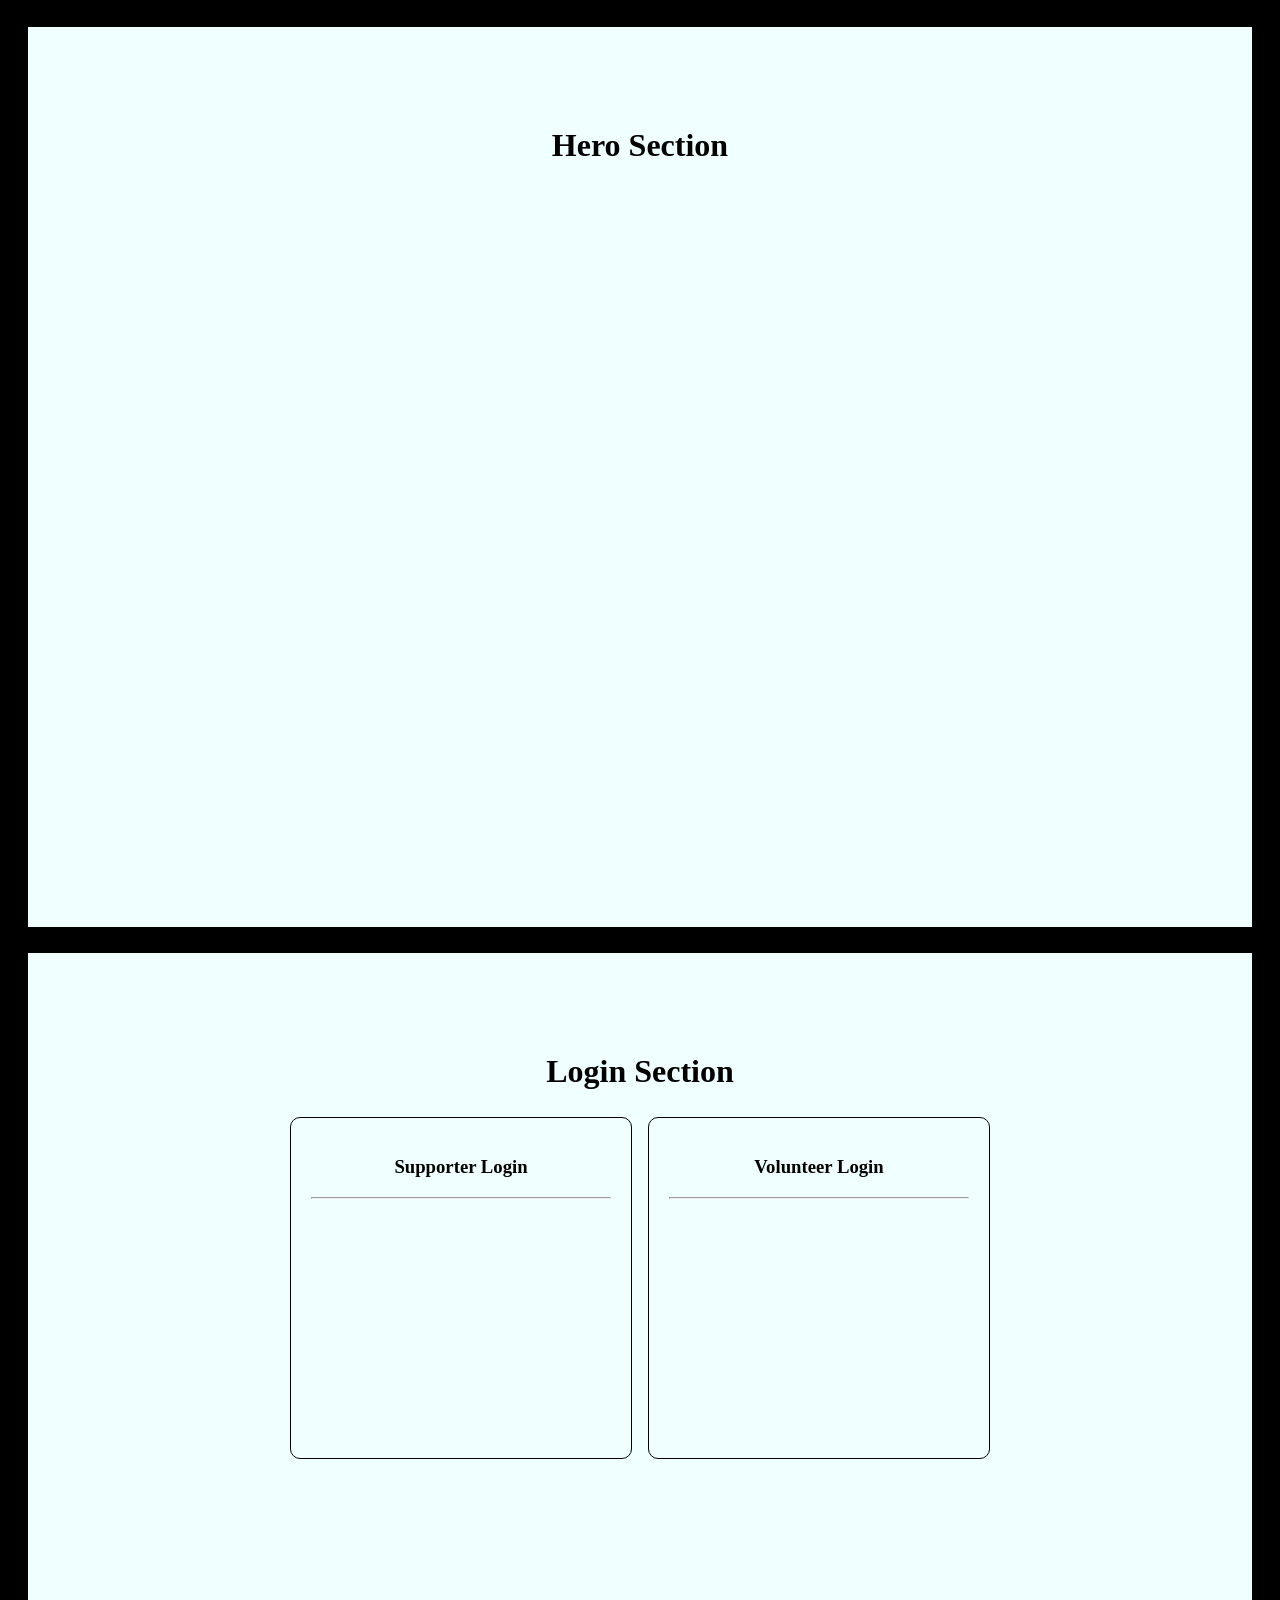
<file: Project Files/index.html>
<!DOCTYPE html>
<html lang="en">

<head>
    <meta charset="UTF-8">
    <meta name="viewport" content="width=device-width, initial-scale=1.0">

    <link rel="stylesheet" href="style.css">

    <title>Document</title>
</head>

<body>
    <div class="section-01">
        <h2 class="heading-with-margin">Hero Section</h2>



    </div>
    <div class="section-01">
        <h2 class="heading-with-margin">Login Section</h2>
        <div class="grid-section">
            <div class="grid-sub-section">

                <h3 style="text-align: center;">Supporter Login</h4>
                    <hr>
                    


            </div>
            <div class="grid-sub-section">

                <h3 style="text-align: center;">Volunteer Login</h4>
                    <hr>


            </div>

        </div>


    </div>
</body>

</html>
</file>
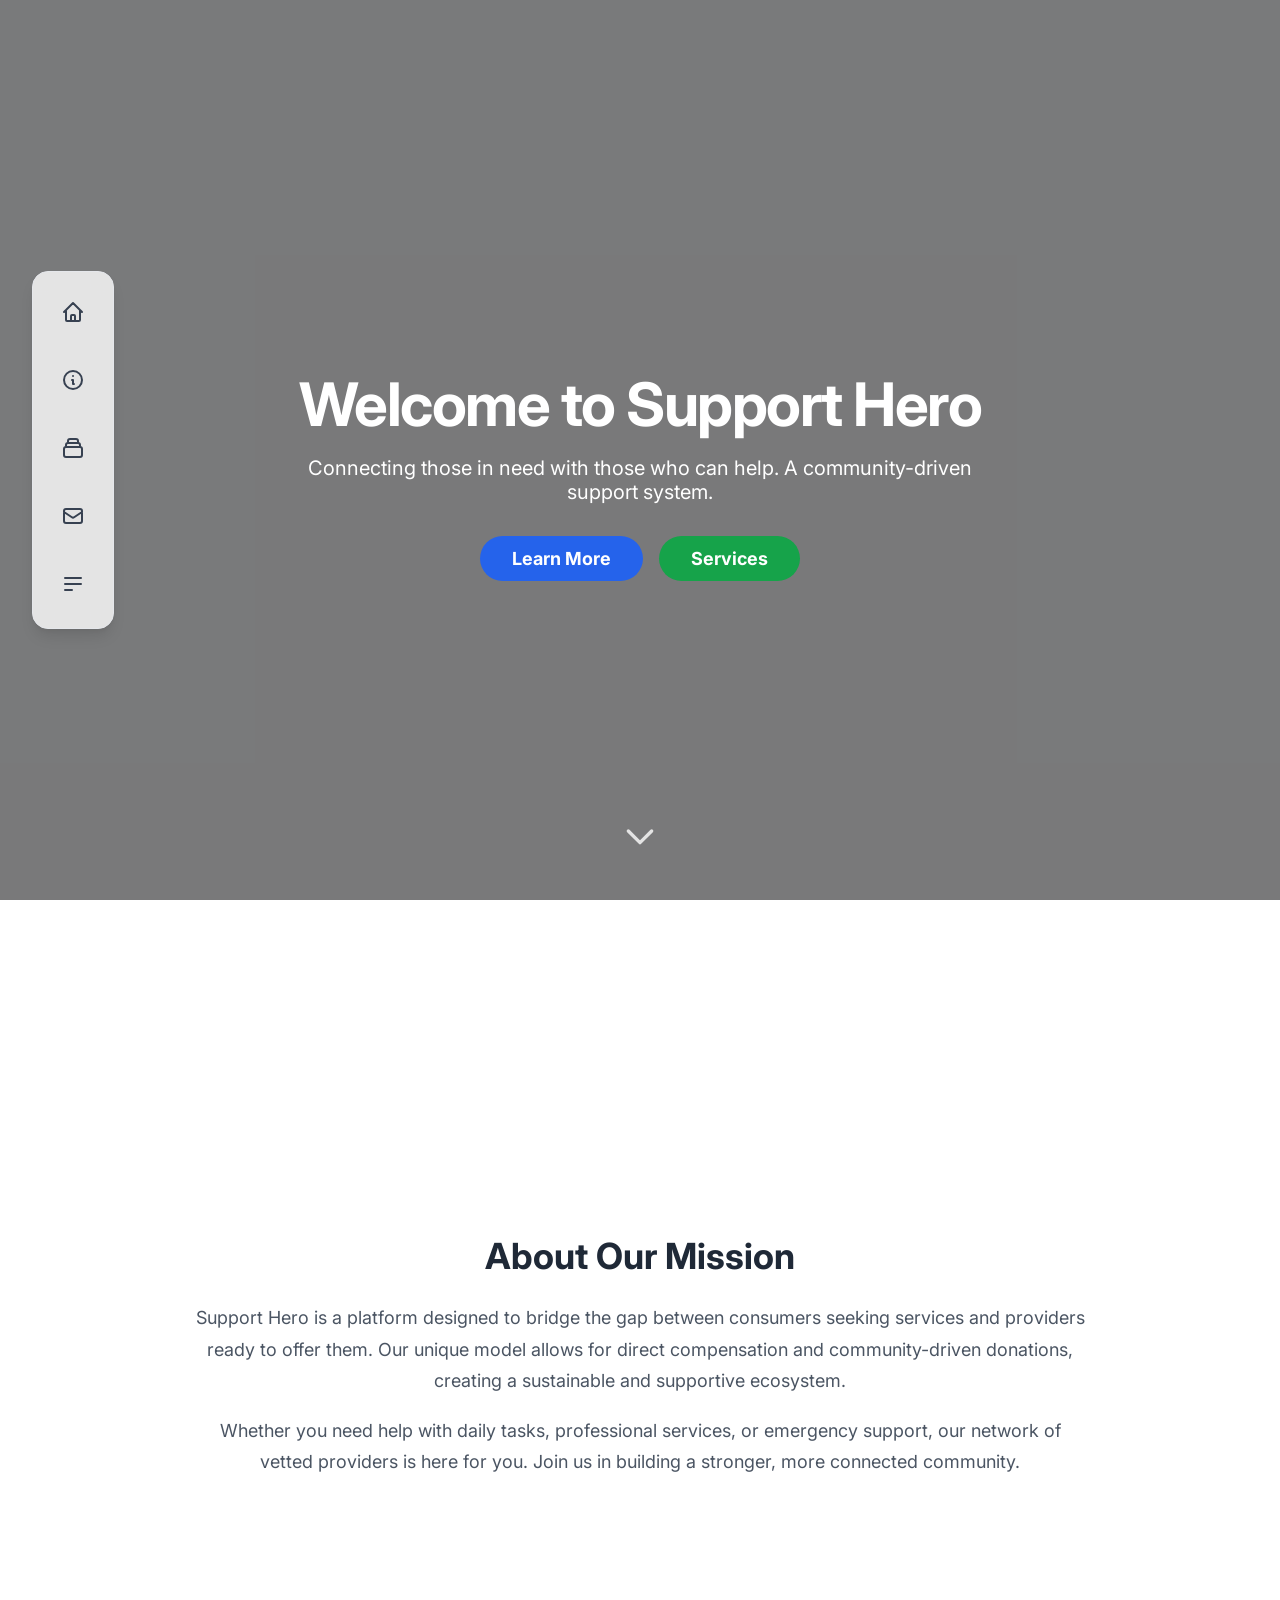
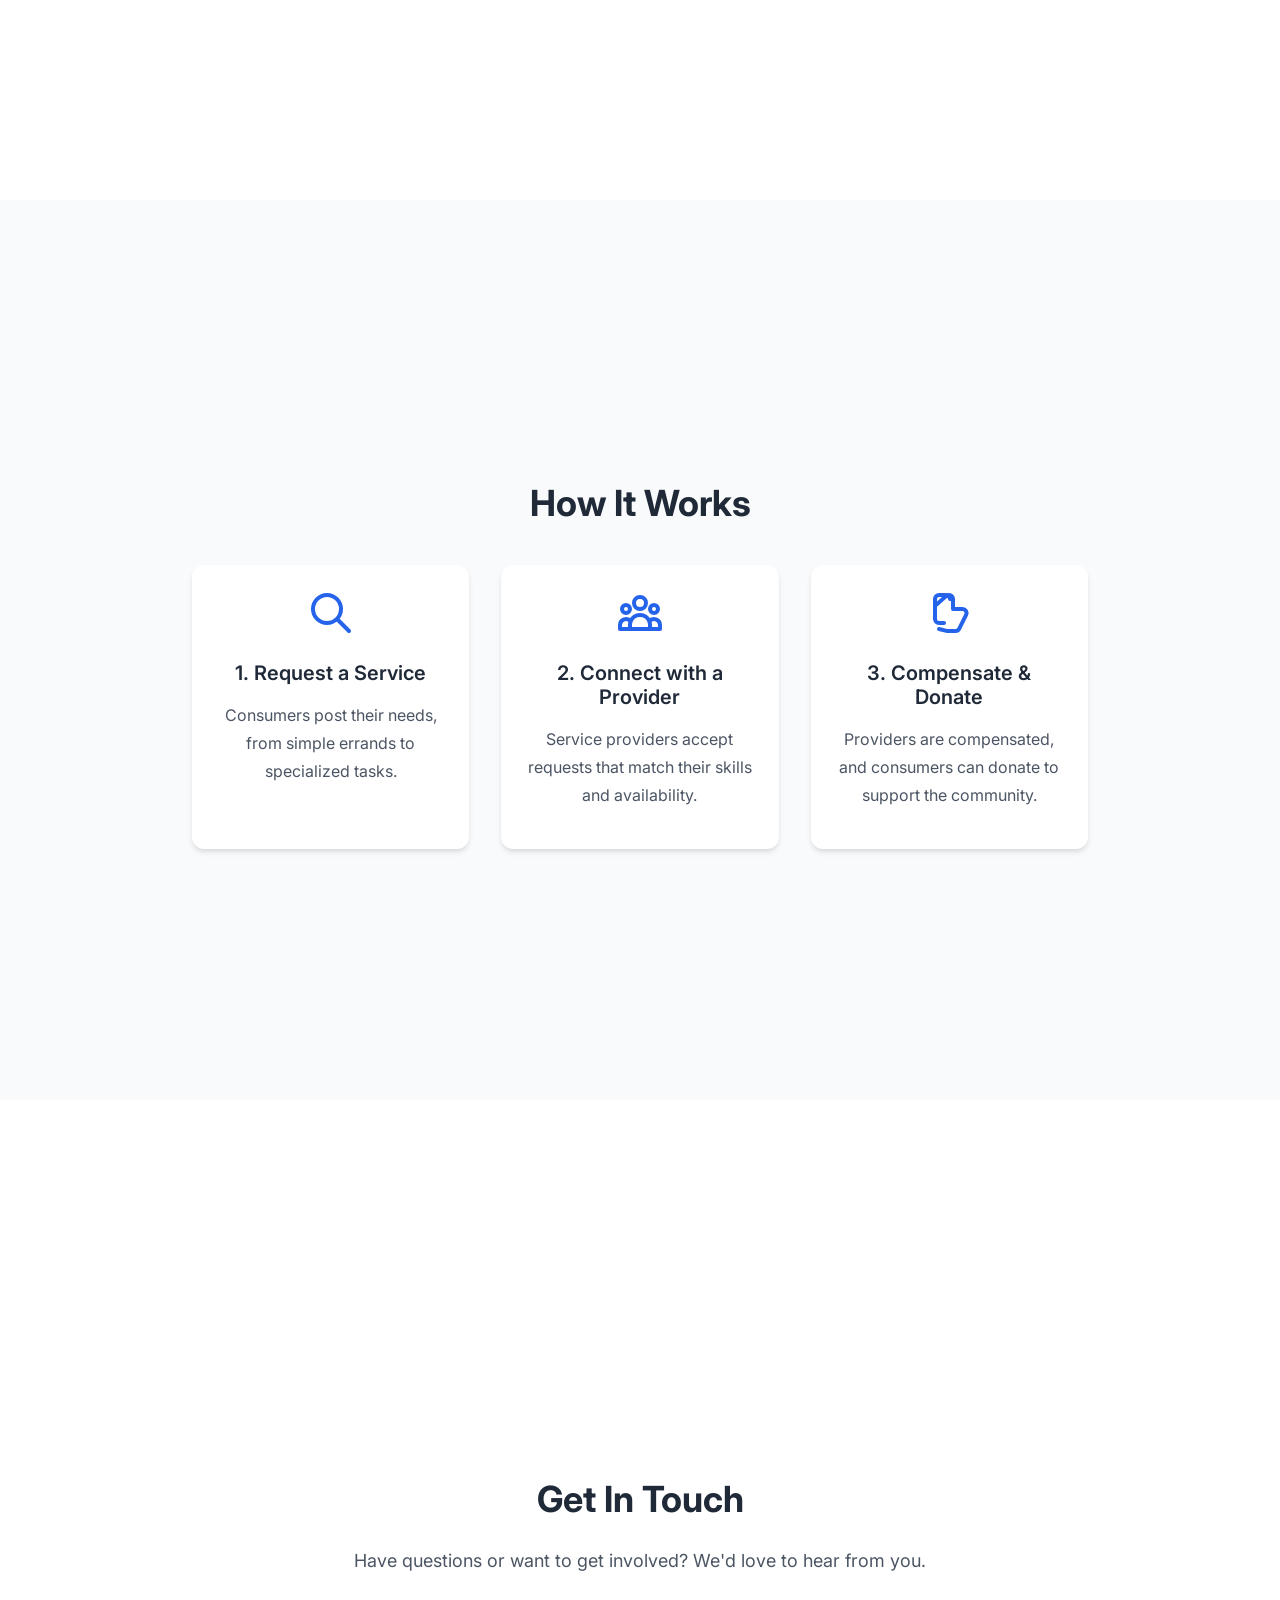
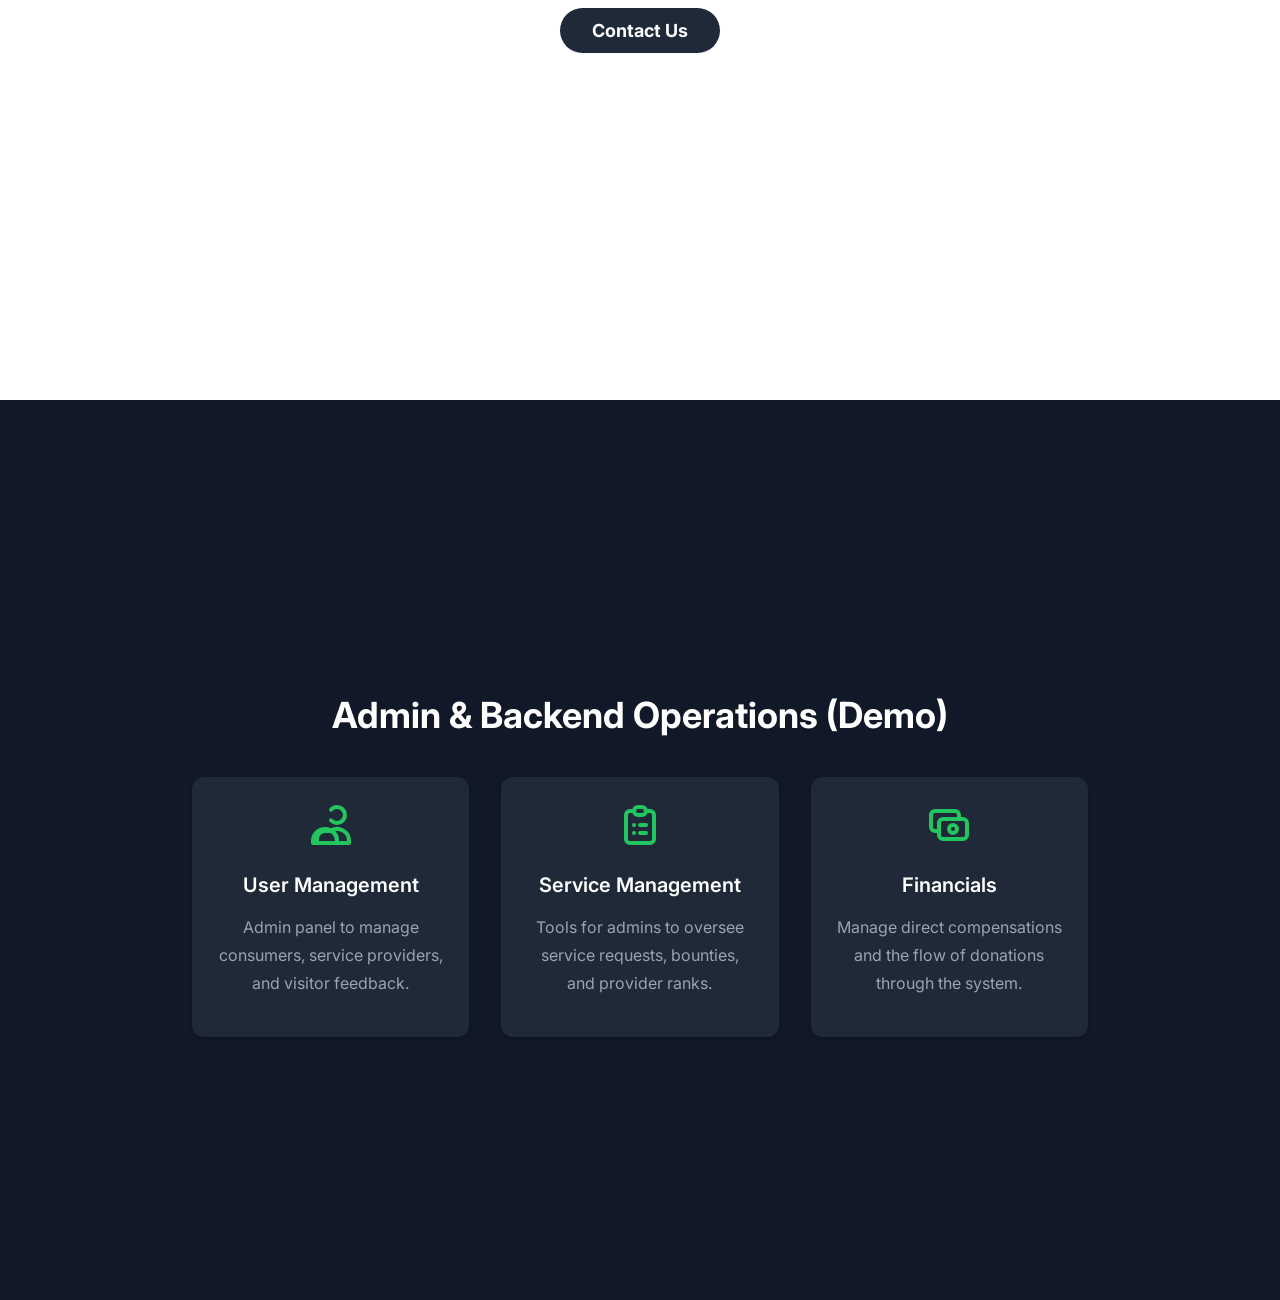
<file: Gaus_Files/Home Page/index.html>
<!-- Home_Page(demo03) -->

<!DOCTYPE html>
<html lang="en">
<head>
    <meta charset="UTF-8">
    <meta name="viewport" content="width=device-width, initial-scale=1.0">
    <title>Support Hero - Connecting People</title>
    <link href="https://fonts.googleapis.com/css2?family=Inter:wght@400;500;700&display=swap" rel="stylesheet">
    <style>
        /* General Body and HTML styles */
        html {
            scroll-behavior: smooth;
        }
        body {
            font-family: 'Inter', sans-serif;
            margin: 0;
            background-color: #f3f4f6;
            color: #1f2937;
            overscroll-behavior: none;
        }

        /* Reusable container class */
        .container {
            max-width: 1200px;
            margin-left: auto;
            margin-right: auto;
            padding-left: 1rem;
            padding-right: 1rem;
        }

        /* Full-screen section styling */
        .full-screen-section {
            min-height: 100vh;
            width: 100%;
            display: flex;
            flex-direction: column;
            justify-content: center;
            align-items: center;
            padding: 4rem 1rem;
            box-sizing: border-box;
        }

        /* Navigation Styles */
        .desktop-nav {
            display: none; /* Hidden by default */
            position: fixed;
            top: 50%;
            left: 2rem;
            transform: translateY(-50%);
            z-index: 50;
        }
        .desktop-nav-card {
            background-color: rgba(255, 255, 255, 0.8);
            backdrop-filter: blur(10px);
            padding: 1rem;
            border-radius: 1rem;
            border: 1px solid #e5e7eb;
            box-shadow: 0 10px 15px -3px rgba(0, 0, 0, 0.1), 0 4px 6px -2px rgba(0, 0, 0, 0.05);
        }
        .desktop-nav-card ul {
            list-style: none;
            padding: 0;
            margin: 0;
            display: flex;
            flex-direction: column;
            gap: 1rem;
        }
        .desktop-nav-card a {
            display: block;
            padding: 0.75rem;
            border-radius: 0.5rem;
            color: #374151;
            transition: all 0.3s ease;
        }
        .desktop-nav-card a:hover {
            background-color: #3b82f6;
            color: white;
        }
        .desktop-nav-card svg {
            width: 1.5rem;
            height: 1.5rem;
        }

        .mobile-nav {
            position: fixed;
            bottom: 0;
            left: 0;
            right: 0;
            z-index: 50;
            background-color: rgba(255, 255, 255, 0.8);
            backdrop-filter: blur(10px);
            border-top: 1px solid #e5e7eb;
        }
        .mobile-nav ul {
            list-style: none;
            padding: 0.5rem 0;
            margin: 0;
            display: flex;
            justify-content: space-around;
        }
        .mobile-nav a {
            padding: 0.75rem;
            color: #374151;
            border-radius: 0.5rem;
            transition: background-color 0.3s ease;
        }
        .mobile-nav a:hover, .mobile-nav a:active {
            background-color: #dbeafe;
        }
        .mobile-nav svg {
            width: 1.75rem;
            height: 1.75rem;
        }

        /* Hero Section */
        #home {
            position: relative;
            color: white;
            text-align: center;
        }
        .hero-bg {
            background-image: url('https://images.unsplash.com/photo-1521791136064-7986c2920216?q=80&w=2070&auto=format&fit=crop');
            background-size: cover;
            background-position: center;
            background-attachment: fixed;
        }
        #home .overlay {
            position: absolute;
            inset: 0;
            background-color: rgba(0, 0, 0, 0.5);
        }
        #home .content {
            position: relative;
            z-index: 10;
            padding: 1rem;
        }
        #home h1 {
            font-size: 2.5rem;
            font-weight: 700;
            margin-bottom: 1rem;
            letter-spacing: -0.025em;
        }
        #home p {
            font-size: 1.125rem;
            max-width: 42rem;
            margin: 0 auto 2rem auto;
        }
        #hero-buttons {
            display: flex;
            flex-direction: column;
            gap: 1rem;
            justify-content: center;
        }
        .btn {
            display: inline-block;
            font-weight: 700;
            padding: 0.75rem 2rem;
            border-radius: 9999px;
            font-size: 1.125rem;
            text-decoration: none;
            transition: all 0.3s ease;
        }
        .btn:hover {
            transform: scale(1.05);
        }
        .btn-blue {
            background-color: #2563eb;
            color: white;
        }
        .btn-blue:hover {
            background-color: #1d4ed8;
        }
        .btn-green {
            background-color: #16a34a;
            color: white;
        }
        .btn-green:hover {
            background-color: #15803d;
        }
        .scroll-down-arrow {
            position: absolute;
            bottom: 2.5rem;
            z-index: 10;
            animation: bounce 2s infinite;
        }
        @keyframes bounce {
            0%, 20%, 50%, 80%, 100% { transform: translateY(0); }
            40% { transform: translateY(-15px); }
            60% { transform: translateY(-10px); }
        }

        /* Sticky Header */
        .sticky-header {
            position: fixed;
            top: -200px;
            left: 0;
            right: 0;
            z-index: 40;
            background-color: rgba(255, 255, 255, 0.9);
            backdrop-filter: blur(10px);
            box-shadow: 0 4px 6px -1px rgba(0, 0, 0, 0.1);
            transition: top 0.3s ease-in-out;
        }
        .sticky-header.show {
            top: 0;
        }
        .sticky-header .container {
            display: flex;
            justify-content: flex-end; /* Align button to the right */
            align-items: center;
            padding-top: 0.75rem;
            padding-bottom: 0.75rem;
        }

        /* Generic Section Styles */
        .section-content {
            max-width: 56rem;
            text-align: center;
        }
        .section-content h2 {
            font-size: 2rem;
            font-weight: 700;
            margin-bottom: 1.5rem;
        }
        .section-content p {
            font-size: 1.125rem;
            color: #4b5563;
            line-height: 1.75;
        }
        #about p + p {
             margin-top: 1rem;
        }
        #contact p {
            margin-bottom: 2rem;
        }
        .btn-dark {
            background-color: #1f2937;
            color: white;
        }
        .btn-dark:hover {
            background-color: #000;
        }

        /* Services Section Specifics */
        #services h2, #backend h2 {
            margin-bottom: 2.5rem;
        }
        .grid-3 {
            display: grid;
            gap: 2rem;
        }
        .card {
            background-color: white;
            padding: 1.5rem;
            border-radius: 0.75rem;
            box-shadow: 0 4px 6px -1px rgba(0, 0, 0, 0.1), 0 2px 4px -1px rgba(0, 0, 0, 0.06);
        }
        .card-icon {
            color: #2563eb;
            margin-bottom: 1rem;
        }
        .card-icon svg {
            width: 3rem;
            height: 3rem;
            margin: 0 auto;
        }
        .card h3 {
            font-size: 1.25rem;
            font-weight: 600;
            margin-bottom: 0.5rem;
        }
        .card p {
            color: #4b5563;
            font-size: 1rem;
        }

        /* Backend Section Specifics */
        #backend {
            background-color: #111827;
            color: white;
        }
        #backend .card {
            background-color: #1f2937;
        }
        #backend .card-icon {
            color: #22c55e;
        }
        #backend .card h3 {
            color: white;
        }
        #backend .card p {
            color: #9ca3af;
        }

        /* Responsive Media Queries */
        @media (min-width: 640px) { /* sm */
            #home h1 { font-size: 3rem; }
            #home p { font-size: 1.25rem; }
            #hero-buttons { flex-direction: row; }
            .section-content h2 { font-size: 2.25rem; }
        }

        @media (min-width: 768px) { /* md */
            .desktop-nav { display: block; }
            .mobile-nav { display: none; }
            .grid-3 { grid-template-columns: repeat(3, 1fr); }
            #home h1 { font-size: 3.75rem; }
        }
    </style>
</head>
<body>

    <!-- Navigation -->
    <nav>
        <!-- Desktop Navigation -->
        <div class="desktop-nav">
            <div class="desktop-nav-card">
                <ul>
                    <li><a href="#home" title="Home"><svg xmlns="http://www.w3.org/2000/svg" fill="none" viewBox="0 0 24 24" stroke="currentColor"><path stroke-linecap="round" stroke-linejoin="round" stroke-width="2" d="M3 12l2-2m0 0l7-7 7 7M5 10v10a1 1 0 001 1h3m10-11l2 2m-2-2v10a1 1 0 01-1 1h-3m-6 0a1 1 0 001-1v-4a1 1 0 011-1h2a1 1 0 011 1v4a1 1 0 001 1m-6 0h6" /></svg></a></li>
                    <li><a href="#about" title="About"><svg xmlns="http://www.w3.org/2000/svg" fill="none" viewBox="0 0 24 24" stroke="currentColor"><path stroke-linecap="round" stroke-linejoin="round" stroke-width="2" d="M13 16h-1v-4h-1m1-4h.01M21 12a9 9 0 11-18 0 9 9 0 0118 0z" /></svg></a></li>
                    <li><a href="#services" title="Services"><svg xmlns="http://www.w3.org/2000/svg" fill="none" viewBox="0 0 24 24" stroke="currentColor"><path stroke-linecap="round" stroke-linejoin="round" stroke-width="2" d="M19 11H5m14 0a2 2 0 012 2v6a2 2 0 01-2 2H5a2 2 0 01-2-2v-6a2 2 0 012-2m14 0V9a2 2 0 00-2-2M5 11V9a2 2 0 012-2m0 0V5a2 2 0 012-2h6a2 2 0 012 2v2M7 7h10" /></svg></a></li>
                    <li><a href="#contact" title="Contact"><svg xmlns="http://www.w3.org/2000/svg" fill="none" viewBox="0 0 24 24" stroke="currentColor"><path stroke-linecap="round" stroke-linejoin="round" stroke-width="2" d="M3 8l7.89 5.26a2 2 0 002.22 0L21 8M5 19h14a2 2 0 002-2V7a2 2 0 00-2-2H5a2 2 0 00-2 2v10a2 2 0 002 2z" /></svg></a></li>
                    <li><a href="#backend" title="Backend Demo"><svg xmlns="http://www.w3.org/2000/svg" fill="none" viewBox="0 0 24 24" stroke="currentColor"><path stroke-linecap="round" stroke-linejoin="round" stroke-width="2" d="M4 6h16M4 12h16M4 18h7" /></svg></a></li>
                </ul>
            </div>
        </div>

        <!-- Mobile Navigation -->
        <div class="mobile-nav">
            <ul>
                <li><a href="#home" title="Home"><svg xmlns="http://www.w3.org/2000/svg" fill="none" viewBox="0 0 24 24" stroke="currentColor"><path stroke-linecap="round" stroke-linejoin="round" stroke-width="2" d="M3 12l2-2m0 0l7-7 7 7M5 10v10a1 1 0 001 1h3m10-11l2 2m-2-2v10a1 1 0 01-1 1h-3m-6 0a1 1 0 001-1v-4a1 1 0 011-1h2a1 1 0 011 1v4a1 1 0 001 1m-6 0h6" /></svg></a></li>
                <li><a href="#about" title="About"><svg xmlns="http://www.w3.org/2000/svg" fill="none" viewBox="0 0 24 24" stroke="currentColor"><path stroke-linecap="round" stroke-linejoin="round" stroke-width="2" d="M13 16h-1v-4h-1m1-4h.01M21 12a9 9 0 11-18 0 9 9 0 0118 0z" /></svg></a></li>
                <li><a href="#services" title="Services"><svg xmlns="http://www.w3.org/2000/svg" fill="none" viewBox="0 0 24 24" stroke="currentColor"><path stroke-linecap="round" stroke-linejoin="round" stroke-width="2" d="M19 11H5m14 0a2 2 0 012 2v6a2 2 0 01-2 2H5a2 2 0 01-2-2v-6a2 2 0 012-2m14 0V9a2 2 0 00-2-2M5 11V9a2 2 0 012-2m0 0V5a2 2 0 012-2h6a2 2 0 012 2v2M7 7h10" /></svg></a></li>
                <li><a href="#contact" title="Contact"><svg xmlns="http://www.w3.org/2000/svg" fill="none" viewBox="0 0 24 24" stroke="currentColor"><path stroke-linecap="round" stroke-linejoin="round" stroke-width="2" d="M3 8l7.89 5.26a2 2 0 002.22 0L21 8M5 19h14a2 2 0 002-2V7a2 2 0 00-2-2H5a2 2 0 00-2 2v10a2 2 0 002 2z" /></svg></a></li>
                <li><a href="#backend" title="Backend Demo"><svg xmlns="http://www.w3.org/2000/svg" fill="none" viewBox="0 0 24 24" stroke="currentColor"><path stroke-linecap="round" stroke-linejoin="round" stroke-width="2" d="M4 6h16M4 12h16M4 18h7" /></svg></a></li>
            </ul>
        </div>
    </nav>
    
    <!-- Sticky Header -->
    <header id="sticky-header" class="sticky-header">
        <div class="container">
             <a href="login.html" class="btn btn-green">Services</a>
        </div>
    </header>

    <!-- Main Content -->
    <main>
        <!-- Section 1: Hero -->
        <section id="home" class="full-screen-section hero-bg">
            <div class="overlay"></div>
            <div class="content">
                <h1>Welcome to Support Hero</h1>
                <p>Connecting those in need with those who can help. A community-driven support system.</p>
                <div id="hero-buttons">
                    <a href="#about" class="btn btn-blue">Learn More</a>
                    <a href="login.html" class="btn btn-green">Services</a>
                </div>
            </div>
            <a href="#about" class="scroll-down-arrow">
                <svg xmlns="http://www.w3.org/2000/svg" class="h-10 w-10 text-white/80" fill="none" viewBox="0 0 24 24" stroke="currentColor" style="width: 2.5rem; height: 2.5rem; color: rgba(255,255,255,0.8);">
                    <path stroke-linecap="round" stroke-linejoin="round" stroke-width="2" d="M19 9l-7 7-7-7" />
                </svg>
            </a>
        </section>

        <!-- Section 2: About -->
        <section id="about" class="full-screen-section" style="background-color: white;">
            <div class="section-content">
                <h2>About Our Mission</h2>
                <p>Support Hero is a platform designed to bridge the gap between consumers seeking services and providers ready to offer them. Our unique model allows for direct compensation and community-driven donations, creating a sustainable and supportive ecosystem.</p>
                <p>Whether you need help with daily tasks, professional services, or emergency support, our network of vetted providers is here for you. Join us in building a stronger, more connected community.</p>
            </div>
        </section>

        <!-- Section 3: Services -->
        <section id="services" class="full-screen-section" style="background-color: #f9fafb;">
            <div class="section-content">
                <h2>How It Works</h2>
                <div class="grid-3">
                    <div class="card"><div class="card-icon"><svg xmlns="http://www.w3.org/2000/svg" fill="none" viewBox="0 0 24 24" stroke="currentColor"><path stroke-linecap="round" stroke-linejoin="round" stroke-width="2" d="M21 21l-6-6m2-5a7 7 0 11-14 0 7 7 0 0114 0z" /></svg></div><h3>1. Request a Service</h3><p>Consumers post their needs, from simple errands to specialized tasks.</p></div>
                    <div class="card"><div class="card-icon"><svg xmlns="http://www.w3.org/2000/svg" fill="none" viewBox="0 0 24 24" stroke="currentColor"><path stroke-linecap="round" stroke-linejoin="round" stroke-width="2" d="M17 20h5v-2a3 3 0 00-5.356-1.857M17 20H7m10 0v-2c0-.653-.124-1.28-.356-1.857M7 20H2v-2a3 3 0 015.356-1.857M7 20v-2c0-.653.124-1.28.356-1.857m0 0a5.002 5.002 0 019.288 0M15 7a3 3 0 11-6 0 3 3 0 016 0zm6 3a2 2 0 11-4 0 2 2 0 014 0zM7 10a2 2 0 11-4 0 2 2 0 014 0z" /></svg></div><h3>2. Connect with a Provider</h3><p>Service providers accept requests that match their skills and availability.</p></div>
                    <div class="card"><div class="card-icon"><svg xmlns="http://www.w3.org/2000/svg" fill="none" viewBox="0 0 24 24" stroke="currentColor"><path stroke-linecap="round" stroke-linejoin="round" stroke-width="2" d="M14 10h4.764a2 2 0 011.789 2.894l-3.5 7A2 2 0 0115.263 21h-4.017c-.163 0-.326-.02-.485-.06L7 20m7-10V5a2 2 0 00-2-2h-.085a2 2 0 00-1.736.93L5.5 8m7-3V5a2 2 0 00-2-2H7a2 2 0 00-2 2v5m0 0v5a2 2 0 002 2h2.5" /></svg></div><h3>3. Compensate & Donate</h3><p>Providers are compensated, and consumers can donate to support the community.</p></div>
                </div>
            </div>
        </section>

        <!-- Section 4: Contact -->
        <section id="contact" class="full-screen-section" style="background-color: white;">
            <div class="section-content">
                <h2>Get In Touch</h2>
                <p>Have questions or want to get involved? We'd love to hear from you.</p>
                <a href="mailto:contact@supporthero.com" class="btn btn-dark">Contact Us</a>
            </div>
        </section>
        
        <!-- Section 5: Backend Demo -->
        <section id="backend" class="full-screen-section">
            <div class="section-content">
                <h2>Admin & Backend Operations (Demo)</h2>
                <div class="grid-3">
                    <div class="card"><div class="card-icon"><svg xmlns="http://www.w3.org/2000/svg" fill="none" viewBox="0 0 24 24" stroke="currentColor"><path stroke-linecap="round" stroke-linejoin="round" stroke-width="2" d="M12 4.354a4 4 0 110 5.292M15 21H3v-1a6 6 0 0112 0v1zm0 0h6v-1a6 6 0 00-9-5.197M15 21v-2a4 4 0 00-4-4H9a4 4 0 00-4 4v2" /></svg></div><h3>User Management</h3><p>Admin panel to manage consumers, service providers, and visitor feedback.</p></div>
                    <div class="card"><div class="card-icon"><svg xmlns="http://www.w3.org/2000/svg" fill="none" viewBox="0 0 24 24" stroke="currentColor"><path stroke-linecap="round" stroke-linejoin="round" stroke-width="2" d="M9 5H7a2 2 0 00-2 2v12a2 2 0 002 2h10a2 2 0 002-2V7a2 2 0 00-2-2h-2M9 5a2 2 0 002 2h2a2 2 0 002-2M9 5a2 2 0 012-2h2a2 2 0 012 2m-3 7h3m-3 4h3m-6-4h.01M9 16h.01" /></svg></div><h3>Service Management</h3><p>Tools for admins to oversee service requests, bounties, and provider ranks.</p></div>
                    <div class="card"><div class="card-icon"><svg xmlns="http://www.w3.org/2000/svg" fill="none" viewBox="0 0 24 24" stroke="currentColor"><path stroke-linecap="round" stroke-linejoin="round" stroke-width="2" d="M17 9V7a2 2 0 00-2-2H5a2 2 0 00-2 2v6a2 2 0 002 2h2m2 4h10a2 2 0 002-2v-6a2 2 0 00-2-2H9a2 2 0 00-2 2v6a2 2 0 002 2zm7-5a2 2 0 11-4 0 2 2 0 014 0z" /></svg></div><h3>Financials</h3><p>Manage direct compensations and the flow of donations through the system.</p></div>
                </div>
            </div>
        </section>

    </main>

    <script>
        // JavaScript for the sticky header
        document.addEventListener('DOMContentLoaded', function() {
            const stickyHeader = document.getElementById('sticky-header');
            const heroSection = document.getElementById('home');

            // Function to toggle the sticky header
            const toggleStickyHeader = () => {
                // The offsetHeight gives the full height of the hero section
                if (window.scrollY > heroSection.offsetHeight) {
                    stickyHeader.classList.add('show');
                } else {
                    stickyHeader.classList.remove('show');
                }
            };

            // Listen for scroll events
            window.addEventListener('scroll', toggleStickyHeader);
        });
    </script>

</body>
</html>
</file>
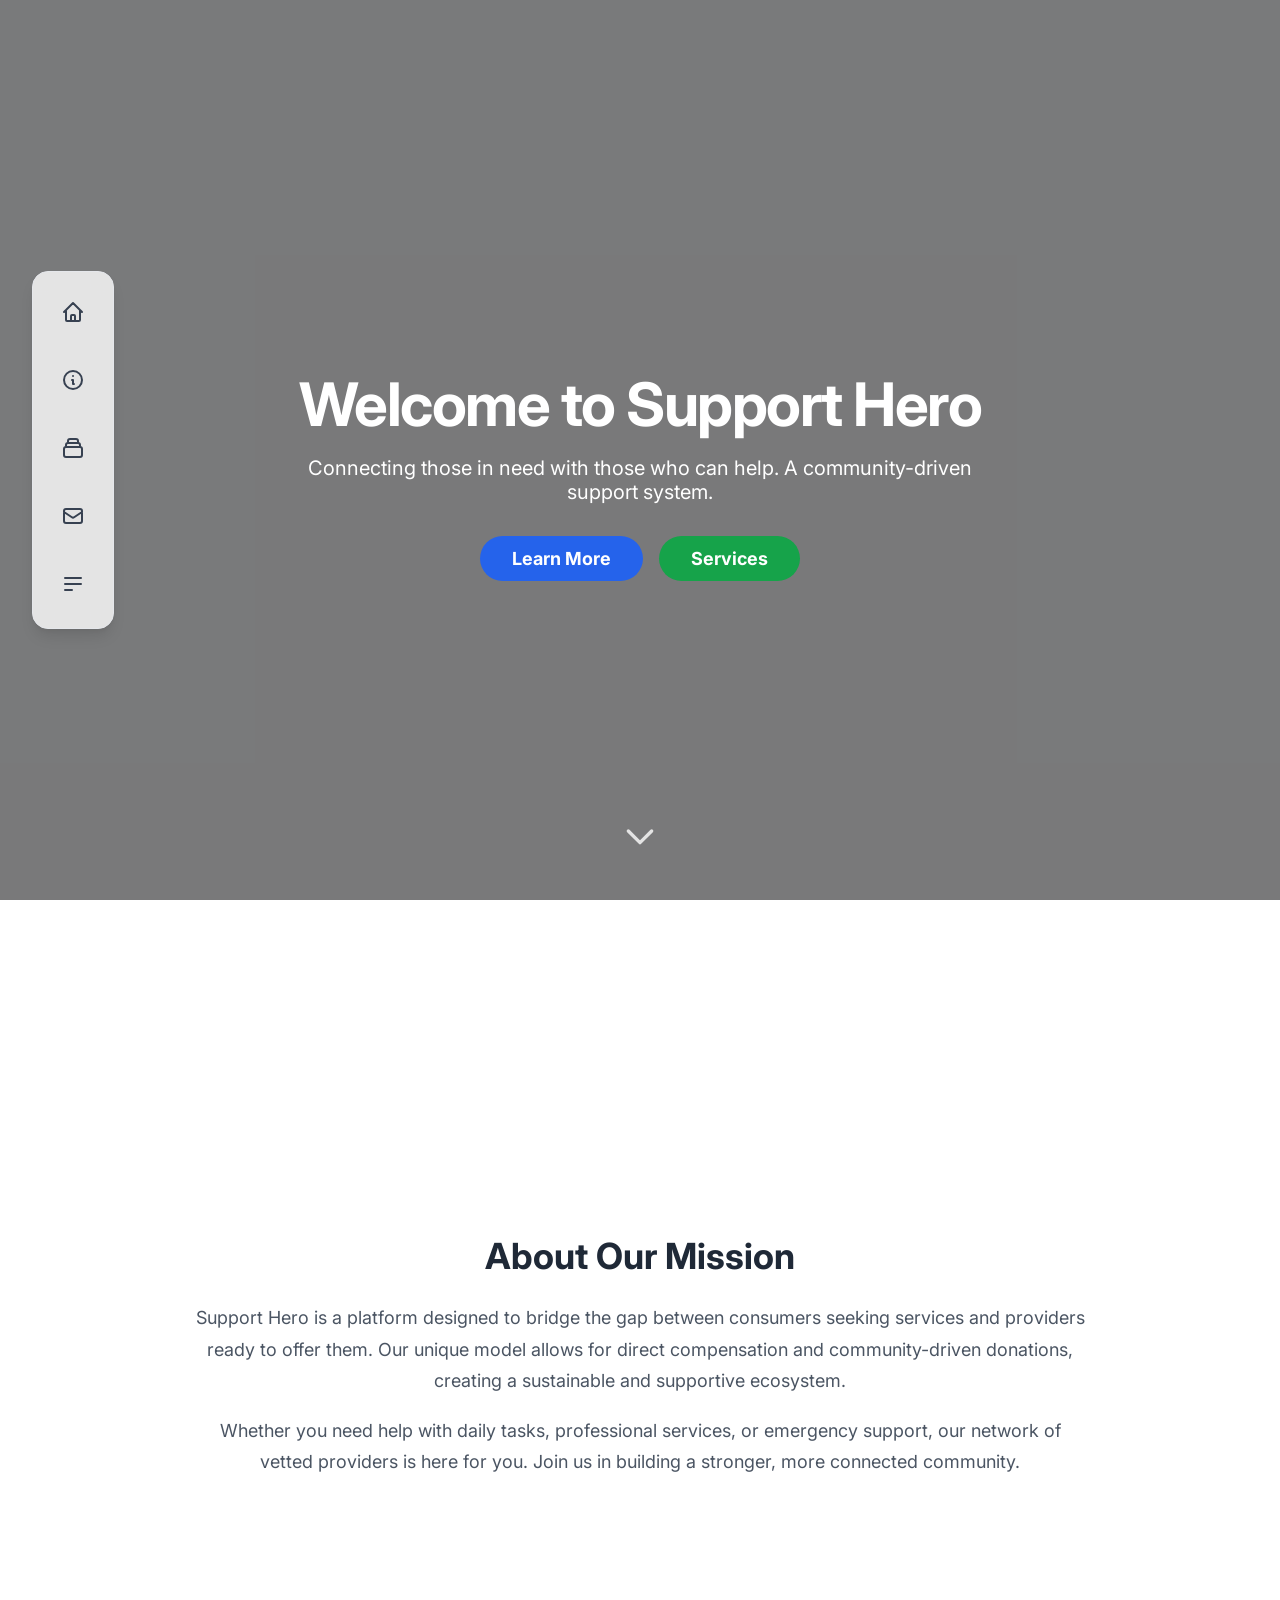
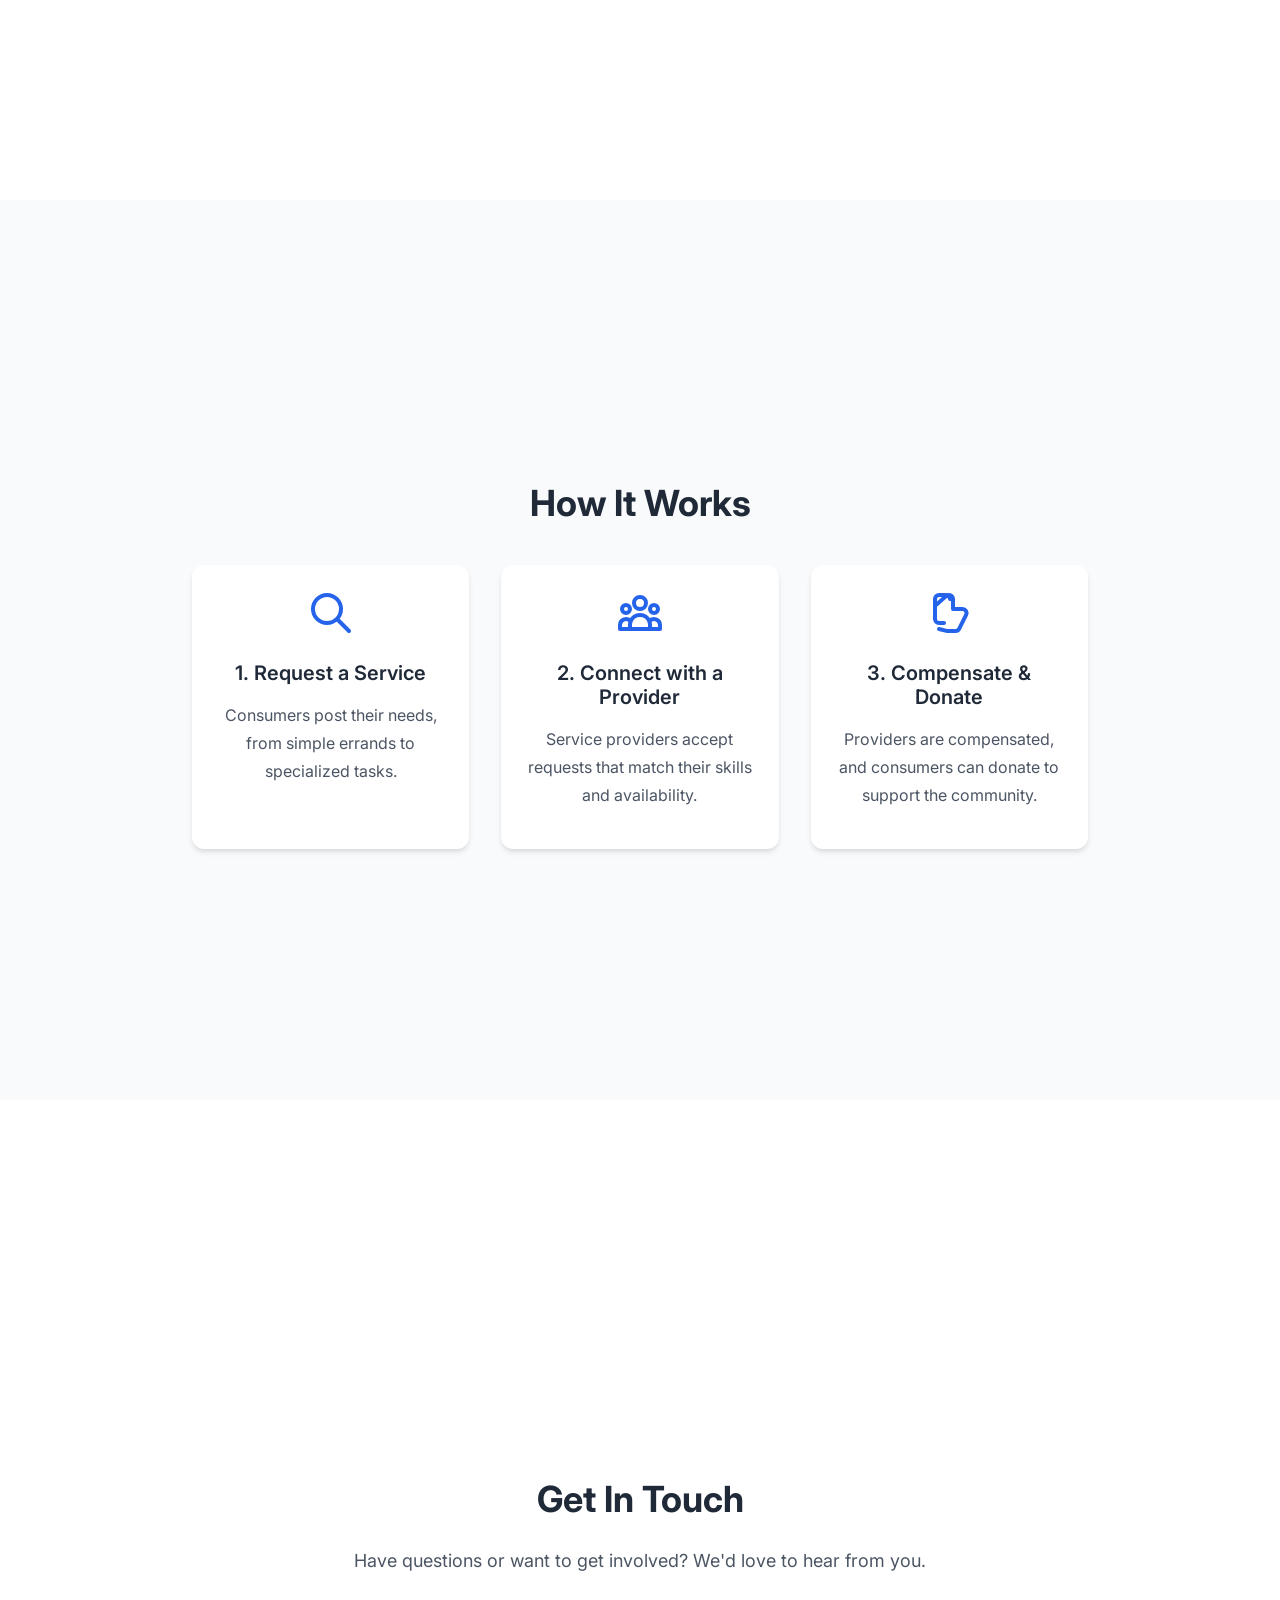
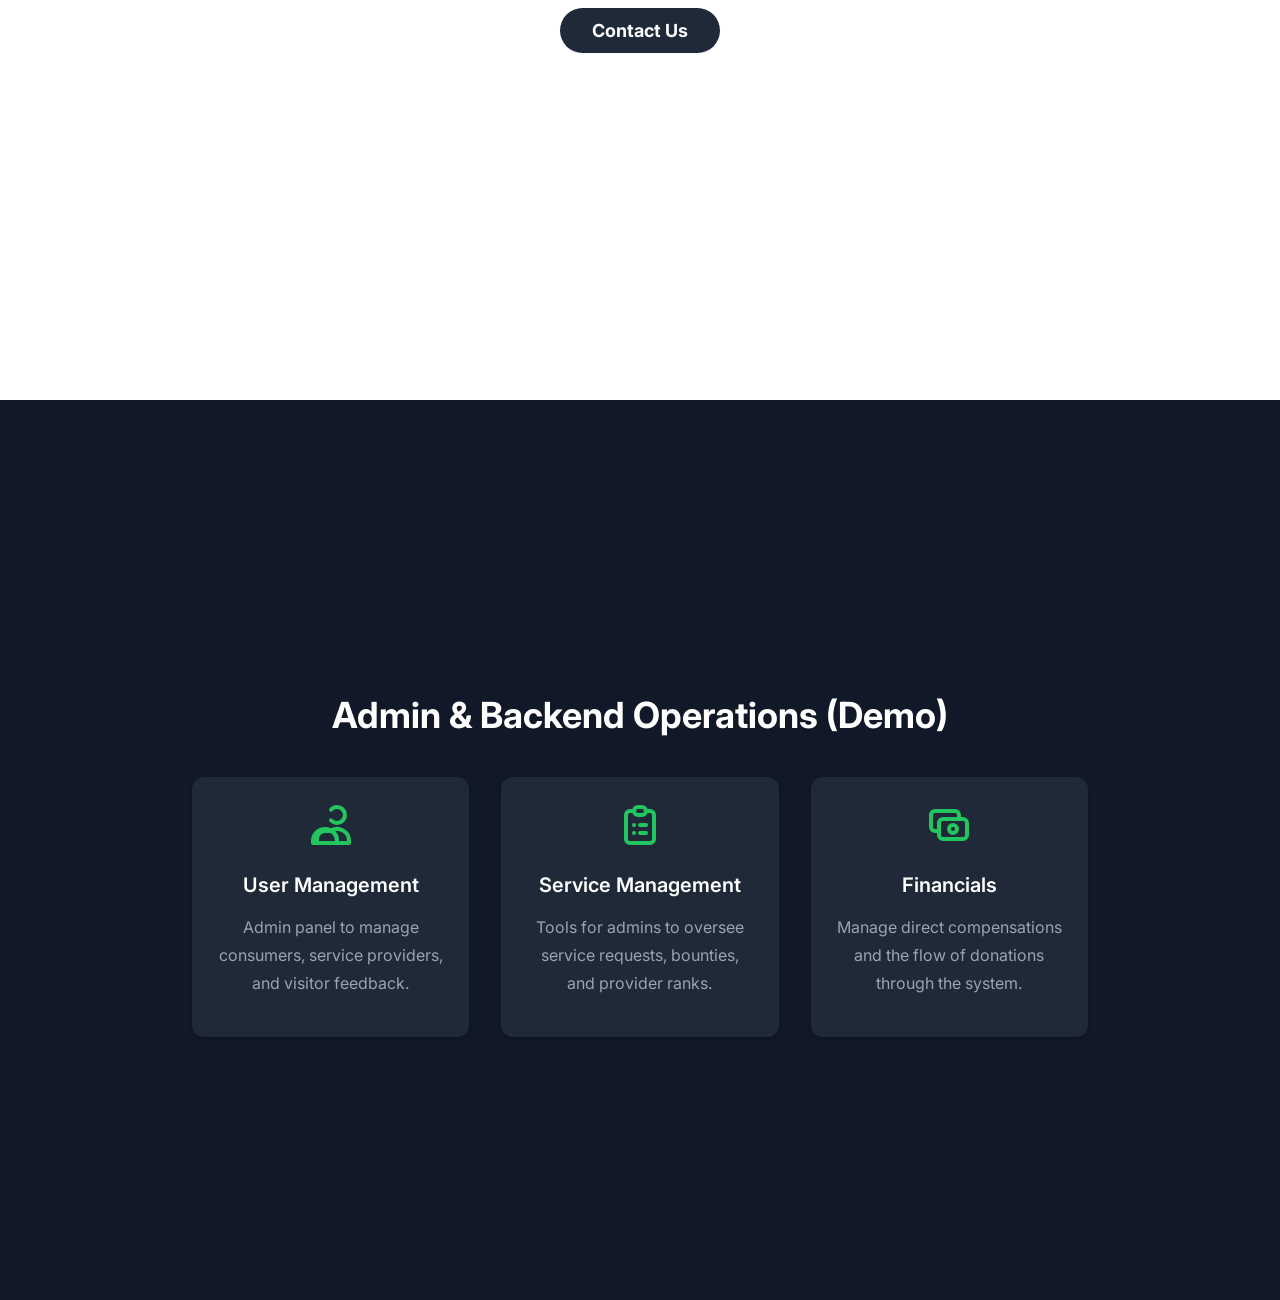
<file: Project Files/FrontEnd/demo/demo-frontend-03-home.html>
<!DOCTYPE html>
<html lang="en">
<head>
    <meta charset="UTF-8">
    <meta name="viewport" content="width=device-width, initial-scale=1.0">
    <title>Support Hero - Connecting People</title>
    <link href="https://fonts.googleapis.com/css2?family=Inter:wght@400;500;700&display=swap" rel="stylesheet">
    <style>
        /* General Body and HTML styles */
        html {
            scroll-behavior: smooth;
        }
        body {
            font-family: 'Inter', sans-serif;
            margin: 0;
            background-color: #f3f4f6;
            color: #1f2937;
            overscroll-behavior: none;
        }

        /* Reusable container class */
        .container {
            max-width: 1200px;
            margin-left: auto;
            margin-right: auto;
            padding-left: 1rem;
            padding-right: 1rem;
        }

        /* Full-screen section styling */
        .full-screen-section {
            min-height: 100vh;
            width: 100%;
            display: flex;
            flex-direction: column;
            justify-content: center;
            align-items: center;
            padding: 4rem 1rem;
            box-sizing: border-box;
        }

        /* Navigation Styles */
        .desktop-nav {
            display: none; /* Hidden by default */
            position: fixed;
            top: 50%;
            left: 2rem;
            transform: translateY(-50%);
            z-index: 50;
        }
        .desktop-nav-card {
            background-color: rgba(255, 255, 255, 0.8);
            backdrop-filter: blur(10px);
            padding: 1rem;
            border-radius: 1rem;
            border: 1px solid #e5e7eb;
            box-shadow: 0 10px 15px -3px rgba(0, 0, 0, 0.1), 0 4px 6px -2px rgba(0, 0, 0, 0.05);
        }
        .desktop-nav-card ul {
            list-style: none;
            padding: 0;
            margin: 0;
            display: flex;
            flex-direction: column;
            gap: 1rem;
        }
        .desktop-nav-card a {
            display: block;
            padding: 0.75rem;
            border-radius: 0.5rem;
            color: #374151;
            transition: all 0.3s ease;
        }
        .desktop-nav-card a:hover {
            background-color: #3b82f6;
            color: white;
        }
        .desktop-nav-card svg {
            width: 1.5rem;
            height: 1.5rem;
        }

        .mobile-nav {
            position: fixed;
            bottom: 0;
            left: 0;
            right: 0;
            z-index: 50;
            background-color: rgba(255, 255, 255, 0.8);
            backdrop-filter: blur(10px);
            border-top: 1px solid #e5e7eb;
        }
        .mobile-nav ul {
            list-style: none;
            padding: 0.5rem 0;
            margin: 0;
            display: flex;
            justify-content: space-around;
        }
        .mobile-nav a {
            padding: 0.75rem;
            color: #374151;
            border-radius: 0.5rem;
            transition: background-color 0.3s ease;
        }
        .mobile-nav a:hover, .mobile-nav a:active {
            background-color: #dbeafe;
        }
        .mobile-nav svg {
            width: 1.75rem;
            height: 1.75rem;
        }

        /* Hero Section */
        #home {
            position: relative;
            color: white;
            text-align: center;
        }
        .hero-bg {
            background-image: url('https://images.unsplash.com/photo-1521791136064-7986c2920216?q=80&w=2070&auto=format&fit=crop');
            background-size: cover;
            background-position: center;
            background-attachment: fixed;
        }
        #home .overlay {
            position: absolute;
            inset: 0;
            background-color: rgba(0, 0, 0, 0.5);
        }
        #home .content {
            position: relative;
            z-index: 10;
            padding: 1rem;
        }
        #home h1 {
            font-size: 2.5rem;
            font-weight: 700;
            margin-bottom: 1rem;
            letter-spacing: -0.025em;
        }
        #home p {
            font-size: 1.125rem;
            max-width: 42rem;
            margin: 0 auto 2rem auto;
        }
        #hero-buttons {
            display: flex;
            flex-direction: column;
            gap: 1rem;
            justify-content: center;
        }
        .btn {
            display: inline-block;
            font-weight: 700;
            padding: 0.75rem 2rem;
            border-radius: 9999px;
            font-size: 1.125rem;
            text-decoration: none;
            transition: all 0.3s ease;
        }
        .btn:hover {
            transform: scale(1.05);
        }
        .btn-blue {
            background-color: #2563eb;
            color: white;
        }
        .btn-blue:hover {
            background-color: #1d4ed8;
        }
        .btn-green {
            background-color: #16a34a;
            color: white;
        }
        .btn-green:hover {
            background-color: #15803d;
        }
        .scroll-down-arrow {
            position: absolute;
            bottom: 2.5rem;
            z-index: 10;
            animation: bounce 2s infinite;
        }
        @keyframes bounce {
            0%, 20%, 50%, 80%, 100% { transform: translateY(0); }
            40% { transform: translateY(-15px); }
            60% { transform: translateY(-10px); }
        }

        /* Sticky Header */
        .sticky-header {
            position: fixed;
            top: -200px;
            left: 0;
            right: 0;
            z-index: 40;
            background-color: rgba(255, 255, 255, 0.9);
            backdrop-filter: blur(10px);
            box-shadow: 0 4px 6px -1px rgba(0, 0, 0, 0.1);
            transition: top 0.3s ease-in-out;
        }
        .sticky-header.show {
            top: 0;
        }
        .sticky-header .container {
            display: flex;
            justify-content: flex-end; /* Align button to the right */
            align-items: center;
            padding-top: 0.75rem;
            padding-bottom: 0.75rem;
        }

        /* Generic Section Styles */
        .section-content {
            max-width: 56rem;
            text-align: center;
        }
        .section-content h2 {
            font-size: 2rem;
            font-weight: 700;
            margin-bottom: 1.5rem;
        }
        .section-content p {
            font-size: 1.125rem;
            color: #4b5563;
            line-height: 1.75;
        }
        #about p + p {
             margin-top: 1rem;
        }
        #contact p {
            margin-bottom: 2rem;
        }
        .btn-dark {
            background-color: #1f2937;
            color: white;
        }
        .btn-dark:hover {
            background-color: #000;
        }

        /* Services Section Specifics */
        #services h2, #backend h2 {
            margin-bottom: 2.5rem;
        }
        .grid-3 {
            display: grid;
            gap: 2rem;
        }
        .card {
            background-color: white;
            padding: 1.5rem;
            border-radius: 0.75rem;
            box-shadow: 0 4px 6px -1px rgba(0, 0, 0, 0.1), 0 2px 4px -1px rgba(0, 0, 0, 0.06);
        }
        .card-icon {
            color: #2563eb;
            margin-bottom: 1rem;
        }
        .card-icon svg {
            width: 3rem;
            height: 3rem;
            margin: 0 auto;
        }
        .card h3 {
            font-size: 1.25rem;
            font-weight: 600;
            margin-bottom: 0.5rem;
        }
        .card p {
            color: #4b5563;
            font-size: 1rem;
        }

        /* Backend Section Specifics */
        #backend {
            background-color: #111827;
            color: white;
        }
        #backend .card {
            background-color: #1f2937;
        }
        #backend .card-icon {
            color: #22c55e;
        }
        #backend .card h3 {
            color: white;
        }
        #backend .card p {
            color: #9ca3af;
        }

        /* Responsive Media Queries */
        @media (min-width: 640px) { /* sm */
            #home h1 { font-size: 3rem; }
            #home p { font-size: 1.25rem; }
            #hero-buttons { flex-direction: row; }
            .section-content h2 { font-size: 2.25rem; }
        }

        @media (min-width: 768px) { /* md */
            .desktop-nav { display: block; }
            .mobile-nav { display: none; }
            .grid-3 { grid-template-columns: repeat(3, 1fr); }
            #home h1 { font-size: 3.75rem; }
        }
    </style>
</head>
<body>

    <!-- Navigation -->
    <nav>
        <!-- Desktop Navigation -->
        <div class="desktop-nav">
            <div class="desktop-nav-card">
                <ul>
                    <li><a href="#home" title="Home"><svg xmlns="http://www.w3.org/2000/svg" fill="none" viewBox="0 0 24 24" stroke="currentColor"><path stroke-linecap="round" stroke-linejoin="round" stroke-width="2" d="M3 12l2-2m0 0l7-7 7 7M5 10v10a1 1 0 001 1h3m10-11l2 2m-2-2v10a1 1 0 01-1 1h-3m-6 0a1 1 0 001-1v-4a1 1 0 011-1h2a1 1 0 011 1v4a1 1 0 001 1m-6 0h6" /></svg></a></li>
                    <li><a href="#about" title="About"><svg xmlns="http://www.w3.org/2000/svg" fill="none" viewBox="0 0 24 24" stroke="currentColor"><path stroke-linecap="round" stroke-linejoin="round" stroke-width="2" d="M13 16h-1v-4h-1m1-4h.01M21 12a9 9 0 11-18 0 9 9 0 0118 0z" /></svg></a></li>
                    <li><a href="#services" title="Services"><svg xmlns="http://www.w3.org/2000/svg" fill="none" viewBox="0 0 24 24" stroke="currentColor"><path stroke-linecap="round" stroke-linejoin="round" stroke-width="2" d="M19 11H5m14 0a2 2 0 012 2v6a2 2 0 01-2 2H5a2 2 0 01-2-2v-6a2 2 0 012-2m14 0V9a2 2 0 00-2-2M5 11V9a2 2 0 012-2m0 0V5a2 2 0 012-2h6a2 2 0 012 2v2M7 7h10" /></svg></a></li>
                    <li><a href="#contact" title="Contact"><svg xmlns="http://www.w3.org/2000/svg" fill="none" viewBox="0 0 24 24" stroke="currentColor"><path stroke-linecap="round" stroke-linejoin="round" stroke-width="2" d="M3 8l7.89 5.26a2 2 0 002.22 0L21 8M5 19h14a2 2 0 002-2V7a2 2 0 00-2-2H5a2 2 0 00-2 2v10a2 2 0 002 2z" /></svg></a></li>
                    <li><a href="#backend" title="Backend Demo"><svg xmlns="http://www.w3.org/2000/svg" fill="none" viewBox="0 0 24 24" stroke="currentColor"><path stroke-linecap="round" stroke-linejoin="round" stroke-width="2" d="M4 6h16M4 12h16M4 18h7" /></svg></a></li>
                </ul>
            </div>
        </div>

        <!-- Mobile Navigation -->
        <div class="mobile-nav">
            <ul>
                <li><a href="#home" title="Home"><svg xmlns="http://www.w3.org/2000/svg" fill="none" viewBox="0 0 24 24" stroke="currentColor"><path stroke-linecap="round" stroke-linejoin="round" stroke-width="2" d="M3 12l2-2m0 0l7-7 7 7M5 10v10a1 1 0 001 1h3m10-11l2 2m-2-2v10a1 1 0 01-1 1h-3m-6 0a1 1 0 001-1v-4a1 1 0 011-1h2a1 1 0 011 1v4a1 1 0 001 1m-6 0h6" /></svg></a></li>
                <li><a href="#about" title="About"><svg xmlns="http://www.w3.org/2000/svg" fill="none" viewBox="0 0 24 24" stroke="currentColor"><path stroke-linecap="round" stroke-linejoin="round" stroke-width="2" d="M13 16h-1v-4h-1m1-4h.01M21 12a9 9 0 11-18 0 9 9 0 0118 0z" /></svg></a></li>
                <li><a href="#services" title="Services"><svg xmlns="http://www.w3.org/2000/svg" fill="none" viewBox="0 0 24 24" stroke="currentColor"><path stroke-linecap="round" stroke-linejoin="round" stroke-width="2" d="M19 11H5m14 0a2 2 0 012 2v6a2 2 0 01-2 2H5a2 2 0 01-2-2v-6a2 2 0 012-2m14 0V9a2 2 0 00-2-2M5 11V9a2 2 0 012-2m0 0V5a2 2 0 012-2h6a2 2 0 012 2v2M7 7h10" /></svg></a></li>
                <li><a href="#contact" title="Contact"><svg xmlns="http://www.w3.org/2000/svg" fill="none" viewBox="0 0 24 24" stroke="currentColor"><path stroke-linecap="round" stroke-linejoin="round" stroke-width="2" d="M3 8l7.89 5.26a2 2 0 002.22 0L21 8M5 19h14a2 2 0 002-2V7a2 2 0 00-2-2H5a2 2 0 00-2 2v10a2 2 0 002 2z" /></svg></a></li>
                <li><a href="#backend" title="Backend Demo"><svg xmlns="http://www.w3.org/2000/svg" fill="none" viewBox="0 0 24 24" stroke="currentColor"><path stroke-linecap="round" stroke-linejoin="round" stroke-width="2" d="M4 6h16M4 12h16M4 18h7" /></svg></a></li>
            </ul>
        </div>
    </nav>
    
    <!-- Sticky Header -->
    <header id="sticky-header" class="sticky-header">
        <div class="container">
             <a href="login.html" class="btn btn-green">Services</a>
        </div>
    </header>

    <!-- Main Content -->
    <main>
        <!-- Section 1: Hero -->
        <section id="home" class="full-screen-section hero-bg">
            <div class="overlay"></div>
            <div class="content">
                <h1>Welcome to Support Hero</h1>
                <p>Connecting those in need with those who can help. A community-driven support system.</p>
                <div id="hero-buttons">
                    <a href="#about" class="btn btn-blue">Learn More</a>
                    <a href="login.html" class="btn btn-green">Services</a>
                </div>
            </div>
            <a href="#about" class="scroll-down-arrow">
                <svg xmlns="http://www.w3.org/2000/svg" class="h-10 w-10 text-white/80" fill="none" viewBox="0 0 24 24" stroke="currentColor" style="width: 2.5rem; height: 2.5rem; color: rgba(255,255,255,0.8);">
                    <path stroke-linecap="round" stroke-linejoin="round" stroke-width="2" d="M19 9l-7 7-7-7" />
                </svg>
            </a>
        </section>

        <!-- Section 2: About -->
        <section id="about" class="full-screen-section" style="background-color: white;">
            <div class="section-content">
                <h2>About Our Mission</h2>
                <p>Support Hero is a platform designed to bridge the gap between consumers seeking services and providers ready to offer them. Our unique model allows for direct compensation and community-driven donations, creating a sustainable and supportive ecosystem.</p>
                <p>Whether you need help with daily tasks, professional services, or emergency support, our network of vetted providers is here for you. Join us in building a stronger, more connected community.</p>
            </div>
        </section>

        <!-- Section 3: Services -->
        <section id="services" class="full-screen-section" style="background-color: #f9fafb;">
            <div class="section-content">
                <h2>How It Works</h2>
                <div class="grid-3">
                    <div class="card"><div class="card-icon"><svg xmlns="http://www.w3.org/2000/svg" fill="none" viewBox="0 0 24 24" stroke="currentColor"><path stroke-linecap="round" stroke-linejoin="round" stroke-width="2" d="M21 21l-6-6m2-5a7 7 0 11-14 0 7 7 0 0114 0z" /></svg></div><h3>1. Request a Service</h3><p>Consumers post their needs, from simple errands to specialized tasks.</p></div>
                    <div class="card"><div class="card-icon"><svg xmlns="http://www.w3.org/2000/svg" fill="none" viewBox="0 0 24 24" stroke="currentColor"><path stroke-linecap="round" stroke-linejoin="round" stroke-width="2" d="M17 20h5v-2a3 3 0 00-5.356-1.857M17 20H7m10 0v-2c0-.653-.124-1.28-.356-1.857M7 20H2v-2a3 3 0 015.356-1.857M7 20v-2c0-.653.124-1.28.356-1.857m0 0a5.002 5.002 0 019.288 0M15 7a3 3 0 11-6 0 3 3 0 016 0zm6 3a2 2 0 11-4 0 2 2 0 014 0zM7 10a2 2 0 11-4 0 2 2 0 014 0z" /></svg></div><h3>2. Connect with a Provider</h3><p>Service providers accept requests that match their skills and availability.</p></div>
                    <div class="card"><div class="card-icon"><svg xmlns="http://www.w3.org/2000/svg" fill="none" viewBox="0 0 24 24" stroke="currentColor"><path stroke-linecap="round" stroke-linejoin="round" stroke-width="2" d="M14 10h4.764a2 2 0 011.789 2.894l-3.5 7A2 2 0 0115.263 21h-4.017c-.163 0-.326-.02-.485-.06L7 20m7-10V5a2 2 0 00-2-2h-.085a2 2 0 00-1.736.93L5.5 8m7-3V5a2 2 0 00-2-2H7a2 2 0 00-2 2v5m0 0v5a2 2 0 002 2h2.5" /></svg></div><h3>3. Compensate & Donate</h3><p>Providers are compensated, and consumers can donate to support the community.</p></div>
                </div>
            </div>
        </section>

        <!-- Section 4: Contact -->
        <section id="contact" class="full-screen-section" style="background-color: white;">
            <div class="section-content">
                <h2>Get In Touch</h2>
                <p>Have questions or want to get involved? We'd love to hear from you.</p>
                <a href="mailto:contact@supporthero.com" class="btn btn-dark">Contact Us</a>
            </div>
        </section>
        
        <!-- Section 5: Backend Demo -->
        <section id="backend" class="full-screen-section">
            <div class="section-content">
                <h2>Admin & Backend Operations (Demo)</h2>
                <div class="grid-3">
                    <div class="card"><div class="card-icon"><svg xmlns="http://www.w3.org/2000/svg" fill="none" viewBox="0 0 24 24" stroke="currentColor"><path stroke-linecap="round" stroke-linejoin="round" stroke-width="2" d="M12 4.354a4 4 0 110 5.292M15 21H3v-1a6 6 0 0112 0v1zm0 0h6v-1a6 6 0 00-9-5.197M15 21v-2a4 4 0 00-4-4H9a4 4 0 00-4 4v2" /></svg></div><h3>User Management</h3><p>Admin panel to manage consumers, service providers, and visitor feedback.</p></div>
                    <div class="card"><div class="card-icon"><svg xmlns="http://www.w3.org/2000/svg" fill="none" viewBox="0 0 24 24" stroke="currentColor"><path stroke-linecap="round" stroke-linejoin="round" stroke-width="2" d="M9 5H7a2 2 0 00-2 2v12a2 2 0 002 2h10a2 2 0 002-2V7a2 2 0 00-2-2h-2M9 5a2 2 0 002 2h2a2 2 0 002-2M9 5a2 2 0 012-2h2a2 2 0 012 2m-3 7h3m-3 4h3m-6-4h.01M9 16h.01" /></svg></div><h3>Service Management</h3><p>Tools for admins to oversee service requests, bounties, and provider ranks.</p></div>
                    <div class="card"><div class="card-icon"><svg xmlns="http://www.w3.org/2000/svg" fill="none" viewBox="0 0 24 24" stroke="currentColor"><path stroke-linecap="round" stroke-linejoin="round" stroke-width="2" d="M17 9V7a2 2 0 00-2-2H5a2 2 0 00-2 2v6a2 2 0 002 2h2m2 4h10a2 2 0 002-2v-6a2 2 0 00-2-2H9a2 2 0 00-2 2v6a2 2 0 002 2zm7-5a2 2 0 11-4 0 2 2 0 014 0z" /></svg></div><h3>Financials</h3><p>Manage direct compensations and the flow of donations through the system.</p></div>
                </div>
            </div>
        </section>

    </main>

    <script>
        // JavaScript for the sticky header
        document.addEventListener('DOMContentLoaded', function() {
            const stickyHeader = document.getElementById('sticky-header');
            const heroSection = document.getElementById('home');

            // Function to toggle the sticky header
            const toggleStickyHeader = () => {
                // The offsetHeight gives the full height of the hero section
                if (window.scrollY > heroSection.offsetHeight) {
                    stickyHeader.classList.add('show');
                } else {
                    stickyHeader.classList.remove('show');
                }
            };

            // Listen for scroll events
            window.addEventListener('scroll', toggleStickyHeader);
        });
    </script>

</body>
</html>
</file>
<file: Project Files/style.css>
body {

    background-color: black;
}


.section-01 {
    height: 100vh;
    background-color: azure;
    margin: 20px;

}

.heading-with-margin {

    text-align: center;
    padding-top: 100px;
    font-size: 2rem;
}

.grid-section {
    /* display: grid; */
    /* grid-template-columns: repeat(auto-fill, minmax(300px, 3fr)); */
    display: flex;
    /* flex-direction: column; */
    justify-content: center;
    gap: 1rem;
    /* place-items: center; */
    margin: 20px;

}

.grid-sub-section {
    /* position: relative; */
    border: 1px solid black;
    width: 300px;
    height: 300px;
    padding: 20px;
    border-radius: 10px;

}
</file>
